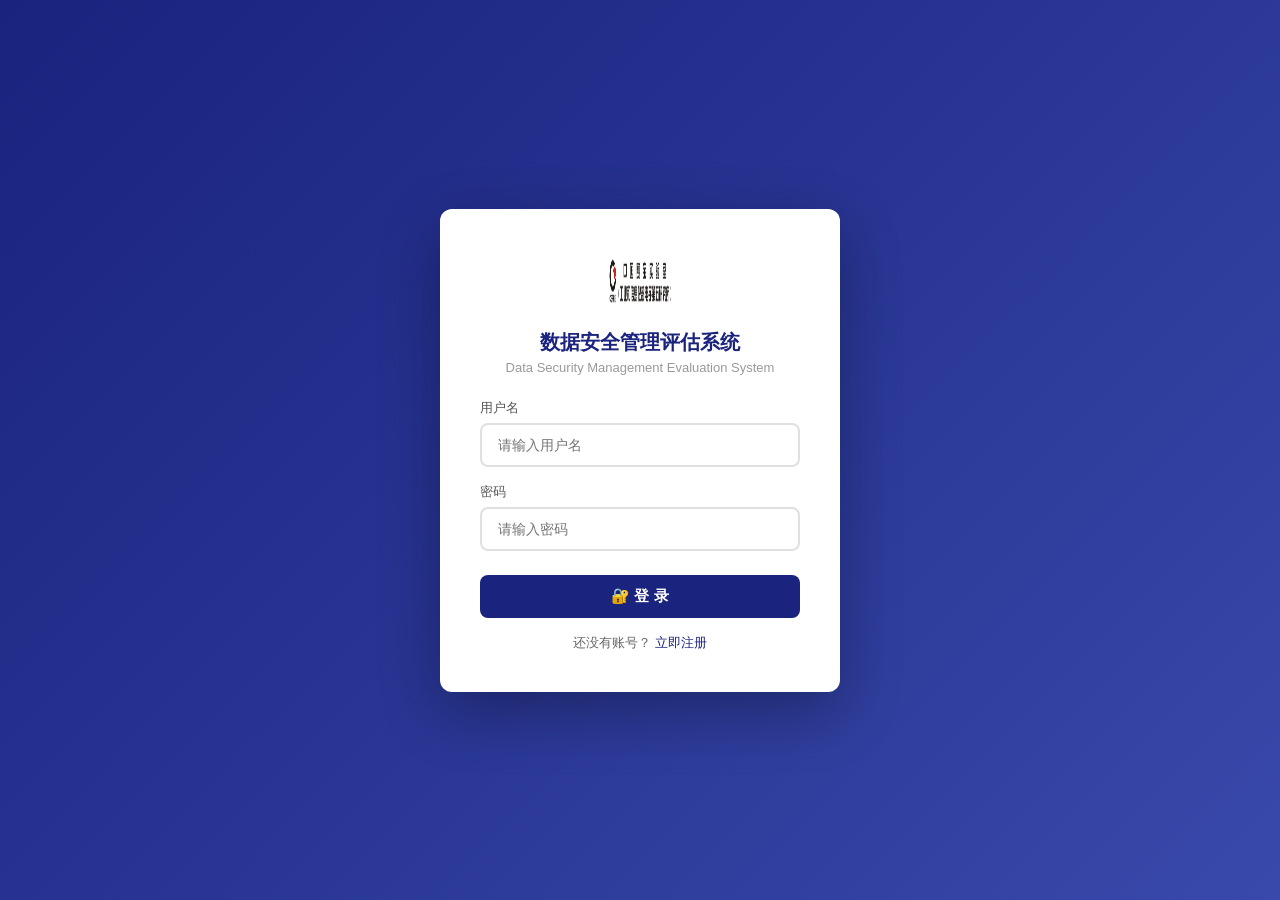
<file: index.html>
<!DOCTYPE html>
<html lang="zh-CN">
<head>
<meta charset="UTF-8">
<meta name="viewport" content="width=device-width, initial-scale=1.0">
<title>数据安全管理评估系统</title>
<script src="js/libs.js"></script>
<script src="js/template.js"></script>
<link rel="stylesheet" href="css/style.css">
</head>
<body>

<div class="header">
  <div style="display:flex;align-items:center;gap:12px;">
    <img src="assets/logo1-default.png" alt="Logo" style="height:48px;width:auto;" />
    <div>
      <h1>数据安全管理评估系统</h1>
      <div class="subtitle">Data Security Management Evaluation System</div>
    </div>
  </div>
  <div class="header-user" id="headerUser" style="display:none;">
    <div class="user-info">
      <div class="avatar" id="userAvatar">U</div>
      <div>
        <div id="userName" style="font-weight:600;">用户</div>
        <div class="role-tag" id="userRoleTag">一般评估人员</div>
      </div>
    </div>
    <button class="btn btn-primary" id="newProjectBtn" onclick="showCreateProjectModal()">+ 新建评估项目</button>
    <button class="btn btn-default btn-sm" style="background:rgba(255,255,255,0.15);color:white;border:1px solid rgba(255,255,255,0.3);" onclick="showChangePassword()">🔒 修改密码</button>
    <button class="btn btn-default btn-sm" id="userMgmtBtn" style="background:rgba(255,255,255,0.15);color:white;border:1px solid rgba(255,255,255,0.3);" onclick="showUserManagement()" title="系统管理员专用">👥 用户管理 <span style="background:#ff9800;color:white;padding:1px 6px;border-radius:8px;font-size:10px;margin-left:4px;">Admin</span></button>
    <button class="logout-btn" onclick="doLogout()">🚪 退出</button>
  </div>
</div>

<!-- Login Page -->
<div class="login-page" id="loginPage">
  <div class="login-box">
    <div class="login-logo">
      <img src="assets/logo1-default.png" alt="Logo">
      <h1>数据安全管理评估系统</h1>
      <p>Data Security Management Evaluation System</p>
    </div>
    <form class="login-form" onsubmit="handleLogin(event)">
      <div class="login-error" id="loginError"></div>
      <div class="form-group">
        <label>用户名</label>
        <input type="text" id="loginUsername" placeholder="请输入用户名" autocomplete="username">
      </div>
      <div class="form-group">
        <label>密码</label>
        <input type="password" id="loginPassword" placeholder="请输入密码" autocomplete="current-password">
      </div>
      <button type="submit" class="login-btn">🔐 登 录</button>
      <div class="login-footer">
        还没有账号？ <a onclick="showRegisterModal()">立即注册</a>
      </div>
    </form>
  </div>
</div>

<div class="container">
  <!-- Dashboard View -->
  <div id="dashboardView">
    <div class="stats-grid">
      <div class="stat-card">
        <div class="stat-value" id="statProjects">0</div>
        <div class="stat-label">评估项目数</div>
      </div>
      <div class="stat-card">
        <div class="stat-value stat-success" id="statCompleted">0</div>
        <div class="stat-label">已完成评估</div>
      </div>
      <div class="stat-card">
        <div class="stat-value stat-warn" id="statInProgress">0</div>
        <div class="stat-label">评估进行中</div>
      </div>
      <div class="stat-card">
        <div class="stat-value" id="statIndicators">477</div>
        <div class="stat-label">评估指标总数</div>
      </div>
    </div>

    <div class="card">
      <div class="card-header">
        <h3>📊 评估项目列表</h3>
        <div style="display:flex;gap:8px;">
          <button class="btn btn-default btn-sm" onclick="showReportImportModal()" title="导入《数据安全风险评估报告》PDF，识别单位/系统信息与测评指标记录">📄 导入报告</button>
          <button class="btn btn-default btn-sm" onclick="showCriteriaImportModal()" title="导入《数据安全评估评估准则》Excel，更新准则模板或创建评估项目">📥 导入准则Excel</button>
        </div>
      </div>
      <div class="card-body">
        <input type="text" class="search-box" id="searchBox" placeholder="🔍 搜索项目名称或评估对象..." oninput="renderProjectList()">
        <div id="batchToolbar" style="display:none;margin-bottom:12px;padding:10px 14px;background:#e8eaf6;border-radius:6px;border:1px solid #c5cae9;align-items:center;gap:10px;flex-wrap:wrap;">
          <span style="font-size:13px;color:#3949ab;font-weight:600;">已选中 <span id="selectedCount">0</span> 个项目</span>
          <button class="btn btn-sm" style="background:#3949ab;color:white;" onclick="batchDeleteProjects()">🗑 批量删除</button>
          <button class="btn btn-sm" style="background:#2e7d32;color:white;" onclick="batchExportExcel()">📥 批量导出Excel</button>
          <button class="btn btn-sm" style="background:#ed6c02;color:white;" onclick="batchExportJSON()">📦 批量备份JSON</button>
          <button class="btn btn-sm btn-default" onclick="clearSelection()">取消选择</button>
        </div>
        <div id="projectList"></div>
      </div>
    </div>
  </div>

  <!-- Project View -->
  <div id="projectView" style="display:none;">
    <div style="margin-bottom:16px;">
      <button class="back-btn" onclick="backToDashboard()">← 返回项目列表</button>
    </div>

    <!-- 区块导航：长页面快速定位（不改变原有内容） -->
    <div class="section-nav" id="projectSectionNav">
      <button class="section-nav-btn active" data-section="overviewCard" onclick="scrollToSection('overviewCard')">📋 项目信息</button>
      <button class="section-nav-btn" data-section="scoreCard" onclick="scrollToSection('scoreCard')">🏆 评分结果</button>
      <button class="section-nav-btn" data-section="riskCard" onclick="scrollToSection('riskCard')">⚠️ 风险源</button>
      <button class="section-nav-btn" data-section="chartCard" onclick="scrollToSection('chartCard')">📈 图表</button>
      <button class="section-nav-btn" data-section="treeCard" onclick="scrollToSection('treeCard')">📝 指标填写</button>
    </div>

    <div class="card" id="overviewCard" style="margin-bottom:20px;">
      <div class="card-header">
        <h3 id="projectTitle">项目详情</h3>
        <div>
          <button class="btn btn-default btn-sm" onclick="exportProjectToExcel()">📥 导出Excel</button>
          <button class="btn btn-danger btn-sm" onclick="deleteCurrentProject()" style="margin-left:8px;">🗑 删除项目</button>
        </div>
      </div>
      <div class="card-body" id="projectInfo"></div>
    </div>

    <div class="stats-grid" id="projectStats"></div>

    <div class="card" id="scoreCard" style="display:none;">
      <div class="card-header">
        <h3>🏆 评估评分结果</h3>
        <div>
          <button class="btn btn-primary btn-sm" onclick="generateFinalScore()">📊 生成评分</button>
          <button class="btn btn-default btn-sm" onclick="showReportModal()" style="margin-left:8px;">📋 导出报告</button>
        </div>
      </div>
      <div class="card-body" id="scoreResult"></div>
    </div>

    <div class="card" id="riskCard" style="display:none;">
      <div class="card-header">
        <h3>⚠️ 风险源分析</h3>
        <div>
          <button class="btn btn-primary btn-sm" onclick="showAddRiskModal()">+ 添加风险源</button>
          <button class="btn btn-default btn-sm" onclick="showRiskReference()" style="margin-left:8px;">📖 参考标准</button>
          <button class="btn btn-default btn-sm" onclick="exportRiskReport()" style="margin-left:8px;">📋 导出风险报告</button>
        </div>
      </div>
      <div class="card-body">
        <div id="riskSummary" style="margin-bottom:16px;"></div>
        <div id="riskMatrix" style="margin-bottom:16px;"></div>
        <div id="riskList"></div>
      </div>
    </div>

    <div class="card" id="chartCard">
      <div class="card-header">
        <h3>📈 评估进度可视化</h3>
      </div>
      <div class="card-body">
        <div class="chart-tabs">
          <div class="chart-tab active" onclick="switchChartType('bar')">📊 柱状图</div>
          <div class="chart-tab" onclick="switchChartType('radar')">🕸️ 雷达图</div>
          <div class="chart-tab" onclick="switchChartType('pie')">🥧 饼图</div>
        </div>
        <div id="chart"></div>
      </div>
    </div>

    <div class="card" id="treeCard">
      <div class="card-header">
        <h3>📝 评估指标填写</h3>
      </div>
      <div class="card-body">
        <div class="filter-bar" style="margin-bottom:16px;">
          <label>筛选:</label>
          <select id="filterL1" onchange="renderTree()">
            <option value="">全部一级指标</option>
          </select>
          <select id="filterResult" onchange="renderTree()">
            <option value="">全部判定结果</option>
            <option value="符合">✅ 符合</option>
            <option value="部分符合">⚠️ 部分符合</option>
            <option value="不符合">❌ 不符合</option>
            <option value="不适用">⛔ 不适用</option>
            <option value="未评估">未评估</option>
          </select>
          <select id="filterApplicable" onchange="renderTree()">
            <option value="">适用对象筛选</option>
            <option value="重要数据和核心数据处理者">重要数据和核心数据处理者</option>
            <option value="核心数据处理者">核心数据处理者</option>
            <option value="被评估对象使用云计算服务时">使用云计算服务</option>
            <option value="被评估对象是云计算服务提供者时">是云计算服务提供者</option>
            <option value="涉及政务部门">涉及政务部门</option>
            <option value="因合并、分立、解散、被宣告破产等原因向外转移数据，或承接其他数据处理者转移数据">合并/分立/解散等转移数据</option>
            <option value="因合并、分立、解散、被宣告破产等原因需要转移个人信息的">合并/分立/解散等转移个人信息</option>
            <option value="对于两个以上的个人信息处理者共同决定个人信息的处理目的和处理方式的">共同决定个人信息处理</option>
          </select>
          <input type="text" id="itemSearch" placeholder="搜索评估指引内容..." style="padding:7px 12px;border:1px solid #ddd;border-radius:4px;font-size:13px;width:250px;" oninput="scheduleRenderTree()">
        </div>
        <div id="treeContainer"></div>
      </div>
    </div>
  </div>
</div>

<!-- Create Project Modal -->
<div class="modal-overlay" id="createProjectModal" style="display:none;">
  <div class="modal" style="width:680px;">
    <div class="modal-header">
      <h3>创建评估项目</h3>
      <button class="modal-close" onclick="hideCreateProjectModal()">×</button>
    </div>
    <div class="modal-body">
      <!-- Word导入区域 -->
      <div style="margin-bottom:16px;padding:14px;background:linear-gradient(135deg,#e8f5e9,#e3f2fd);border-radius:8px;border:1px solid #a5d6a7;">
        <div style="display:flex;align-items:center;justify-content:space-between;">
          <div>
            <div style="font-weight:600;color:#2e7d32;font-size:14px;">📄 导入Word调研表</div>
            <div style="font-size:12px;color:#666;margin-top:2px;">上传《数据安全风险评估系统信息调研表》.docx，自动识别并填充项目信息</div>
          </div>
          <div style="display:flex;gap:8px;">
            <input type="file" id="wordFileInput" accept=".docx" style="display:none;" onchange="handleWordImport(this.files[0]); this.value='';">
            <button class="btn btn-success btn-sm" id="importWordBtn" onclick="triggerWordImport()">📤 选择Word文件</button>
            <button class="btn btn-default btn-sm" onclick="clearImportedWordData()">清除</button>
          </div>
        </div>
        <div id="wordImportPreview" style="display:none;margin-top:10px;"></div>
      </div>

      <div class="form-group">
        <label>项目名称 *</label>
        <input type="text" id="projectName" placeholder="例如：XX公司2024年度数据安全评估">
      </div>
      <div class="form-group">
        <label>评估对象 *</label>
        <input type="text" id="projectTarget" placeholder="例如：XX科技有限公司">
      </div>
      <div class="form-group">
        <label>评估人员</label>
        <input type="text" id="projectEvaluator" placeholder="评估人员姓名">
      </div>
      <div class="form-group">
        <label>评估日期</label>
        <input type="date" id="projectDate">
      </div>
      <div class="form-group">
        <label>项目描述</label>
        <textarea id="projectDesc" rows="3" placeholder="项目描述（可选）"></textarea>
      </div>
      <div class="form-group">
        <label>适用对象预设筛选</label>
        <select id="projectApplicable">
          <option value="">全部适用对象</option>
          <option value="重要数据和核心数据处理者">重要数据和核心数据处理者</option>
          <option value="核心数据处理者">核心数据处理者</option>
          <option value="被评估对象使用云计算服务时">使用云计算服务</option>
          <option value="被评估对象是云计算服务提供者时">是云计算服务提供者</option>
          <option value="涉及政务部门">涉及政务部门</option>
          <option value="因合并、分立、解散、被宣告破产等原因向外转移数据，或承接其他数据处理者转移数据">合并/分立/解散等转移数据</option>
          <option value="因合并、分立、解散、被宣告破产等原因需要转移个人信息的">合并/分立/解散等转移个人信息</option>
          <option value="对于两个以上的个人信息处理者共同决定个人信息的处理目的和处理方式的">共同决定个人信息处理</option>
        </select>
      </div>
    </div>
    <div class="modal-footer">
      <button class="btn btn-default" onclick="hideCreateProjectModal()">取消</button>
      <button class="btn btn-primary" onclick="createProject()">创建项目</button>
    </div>
  </div>
</div>

<!-- Criteria Import Modal -->
<div class="modal-overlay" id="criteriaImportModal" style="display:none;">
  <div class="modal" style="width:740px;max-height:92vh;">
    <div class="modal-header">
      <h3>📥 导入评估准则（Excel）</h3>
      <button class="modal-close" onclick="hideCriteriaImportModal()">×</button>
    </div>
    <div class="modal-body">
      <div style="padding:12px 14px;background:#e3f2fd;border-radius:8px;border:1px solid #90caf9;margin-bottom:16px;font-size:13px;color:#0d47a1;line-height:1.8;">
        支持导入《数据安全评估评估准则v1-20260525.xlsx》等准则文件（自动识别「一、数据安全管理 / 二、数据处理活动 / 三、数据安全技术 / 四、个人信息保护」四个维度工作表）。<br>
        <strong>① 更新评估准则模板</strong>：为评估指标补充「📍 评估位置」「🔧 评估实施」提示并修正「适用对象」标注（保存在本浏览器，可一键恢复内置准则）。<br>
        <strong>② 导入为评估项目</strong>：将文件中的评估记录与判定结果（基本符合→部分符合，含「不适用」）建成一个新项目。
      </div>

      <div style="display:flex;gap:10px;align-items:center;margin-bottom:14px;">
        <input type="file" id="criteriaFileInput" accept=".xlsx,.xls" style="display:none;" onchange="handleCriteriaFile(this.files[0]); this.value='';">
        <button class="btn btn-primary" onclick="document.getElementById('criteriaFileInput').click()">📂 选择准则Excel文件</button>
        <span id="criteriaFileName" style="font-size:13px;color:#666;"></span>
        <div style="margin-left:auto;font-size:12px;color:#888;">
          当前准则：<span id="criteriaStatusText">内置</span>
          <button class="btn btn-default btn-sm" id="criteriaRestoreBtn" style="display:none;margin-left:8px;" onclick="restoreBuiltinCriteria()">恢复内置</button>
        </div>
      </div>

      <div id="criteriaParseStatus" style="display:none;font-size:13px;color:#333;margin-bottom:12px;"></div>
      <div id="criteriaSummary" style="display:none;margin-bottom:14px;"></div>

      <div id="criteriaOptions" style="display:none;">
        <div style="font-weight:600;margin-bottom:8px;font-size:14px;">导入方式</div>
        <label style="display:flex;gap:8px;align-items:flex-start;padding:10px 12px;border:1px solid #e0e0e0;border-radius:8px;margin-bottom:8px;cursor:pointer;background:#fafafa;">
          <input type="checkbox" id="criteriaOptTemplate" checked style="margin-top:2px;">
          <span style="font-size:13px;line-height:1.7;">
            <strong>① 更新评估准则模板</strong><br>
            <span style="color:#666;">为评估指标详情页补充「📍 评估位置」「🔧 评估实施」提示，并按文件修正「适用对象」标注。后续新建的项目都将使用更新后的准则。</span>
          </span>
        </label>
        <label style="display:flex;gap:8px;align-items:flex-start;padding:10px 12px;border:1px solid #e0e0e0;border-radius:8px;margin-bottom:12px;cursor:pointer;background:#fafafa;">
          <input type="checkbox" id="criteriaOptProject" checked style="margin-top:2px;">
          <span style="font-size:13px;line-height:1.7;">
            <strong>② 导入为评估项目</strong><br>
            <span style="color:#666;">创建新项目，并填入文件中的评估记录与判定结果（基本符合归一化为「部分符合」，支持「不适用」）。</span>
          </span>
        </label>

        <div id="criteriaProjectFields" style="padding:12px;border:1px solid #e0e0e0;border-radius:8px;background:#fcfcfc;margin-bottom:8px;">
          <div class="form-group">
            <label>项目名称 *</label>
            <input type="text" id="criteriaProjectName" placeholder="例如：XX公司2025年度数据安全评估">
          </div>
          <div class="form-group">
            <label>评估对象 *</label>
            <input type="text" id="criteriaProjectTarget" placeholder="例如：XX科技有限公司">
          </div>
          <div style="display:grid;grid-template-columns:1fr 1fr;gap:0 12px;">
            <div class="form-group">
              <label>评估人员</label>
              <input type="text" id="criteriaProjectEvaluator">
            </div>
            <div class="form-group">
              <label>评估日期</label>
              <input type="date" id="criteriaProjectDate">
            </div>
          </div>
          <div class="form-group">
            <label>适用对象预设筛选</label>
            <select id="criteriaProjectApplicable">
              <option value="">全部适用对象</option>
              <option value="重要数据和核心数据处理者">重要数据和核心数据处理者</option>
              <option value="核心数据处理者">核心数据处理者</option>
              <option value="被评估对象使用云计算服务时">使用云计算服务</option>
              <option value="被评估对象是云计算服务提供者时">是云计算服务提供者</option>
              <option value="涉及政务部门">涉及政务部门</option>
              <option value="因合并、分立、解散、被宣告破产等原因向外转移数据，或承接其他数据处理者转移数据">合并/分立/解散等转移数据</option>
              <option value="因合并、分立、解散、被宣告破产等原因需要转移个人信息的">合并/分立/解散等转移个人信息</option>
              <option value="对于两个以上的个人信息处理者共同决定个人信息的处理目的和处理方式的">共同决定个人信息处理</option>
            </select>
          </div>
        </div>
      </div>
    </div>
    <div class="modal-footer">
      <button class="btn btn-default" onclick="hideCriteriaImportModal()">取消</button>
      <button class="btn btn-primary" id="criteriaImportConfirm" style="display:none;" onclick="confirmCriteriaImport()">✅ 确认导入</button>
    </div>
  </div>
</div>

<!-- Report Modal -->
<div class="modal-overlay" id="reportModal" style="display:none;">
  <div class="modal" style="width:1040px;max-width:96vw;max-height:94vh;">
    <div class="modal-header">
      <h3>📋 评估报告（测评结论 + 整改建议）</h3>
      <button class="modal-close" onclick="hideReportModal()">×</button>
    </div>
    <div class="modal-body">
      <div id="reportSummary"></div>
      <div style="font-weight:600;font-size:13px;color:#333;margin:6px 0 8px;">报告预览</div>
      <iframe id="reportPreviewFrame" title="报告预览"
              style="width:100%;height:52vh;border:1px solid #ddd;border-radius:8px;background:#fff;"></iframe>
    </div>
    <div class="modal-footer">
      <span style="font-size:12px;color:#888;">HTML 报告可在浏览器中直接打印或另存为 PDF</span>
      <button class="btn btn-default" onclick="hideReportModal()">关闭</button>
    </div>
  </div>
</div>

<!-- Report Import Modal -->
<div class="modal-overlay" id="reportImportModal" style="display:none;">
  <div class="modal" style="width:900px;max-width:96vw;max-height:94vh;">
    <div class="modal-header">
      <h3>📄 导入评估报告（PDF）</h3>
      <button class="modal-close" onclick="hideReportImportModal()">×</button>
    </div>
    <div class="modal-body">
      <div style="padding:12px 14px;background:#e8f5e9;border-radius:8px;border:1px solid #a5d6a7;margin-bottom:16px;font-size:13px;color:#1b5e20;line-height:1.8;">
        导入《数据安全风险评估报告》PDF，自动识别报告中的<b>单位名称、系统信息</b>与<b>测评指标记录</b>（评估项 / 评估记录 / 判定结果），
        生成可继续修改的评估项目。<br>
        测评项将作为<b>该项目的专属指标清单</b>（不影响系统内置的 477 项准则与其他项目）；报告中有、而系统没有对应字段的信息（如风险源描述、风险等级等）<b>不做导入</b>。
      </div>

      <div style="display:flex;gap:10px;align-items:center;margin-bottom:14px;">
        <input type="file" id="reportFileInput" accept=".pdf" style="display:none;"
               onchange="handleReportFile(this.files[0]); this.value='';">
        <button class="btn btn-primary" onclick="document.getElementById('reportFileInput').click()">📂 选择报告 PDF</button>
        <span id="reportFileName" style="font-size:13px;color:#666;"></span>
      </div>

      <div id="reportParseStatus" style="display:none;font-size:13px;color:#333;margin-bottom:12px;"></div>

      <div id="reportPreview" style="display:none;">
        <div id="reportPreviewInner"></div>
        <div style="margin-top:14px;padding:12px;border:1px solid #e0e0e0;border-radius:8px;background:#fcfcfc;">
          <div style="font-weight:600;font-size:14px;margin-bottom:8px;">项目信息（可修改后导入）</div>
          <div class="form-group">
            <label>项目名称 *</label>
            <input type="text" id="reportProjectName" placeholder="例如：XX系统数据安全风险评估">
          </div>
          <div class="form-group">
            <label>评估对象 *</label>
            <input type="text" id="reportProjectTarget" placeholder="被评估单位名称">
          </div>
          <div style="display:grid;grid-template-columns:1fr 1fr;gap:0 12px;">
            <div class="form-group">
              <label>评估人员</label>
              <input type="text" id="reportProjectEvaluator">
            </div>
            <div class="form-group">
              <label>评估日期</label>
              <input type="date" id="reportProjectDate">
            </div>
          </div>
          <div class="form-group">
            <label>项目描述</label>
            <textarea id="reportProjectDesc" rows="3" placeholder="被评估对象描述"></textarea>
          </div>
        </div>
      </div>
    </div>
    <div class="modal-footer">
      <span style="font-size:12px;color:#888;">仅支持 PDF 报告；首次解析需加载 PDF 组件</span>
      <div>
        <button class="btn btn-default" onclick="hideReportImportModal()">取消</button>
        <button class="btn btn-primary" id="reportImportConfirm" style="display:none;margin-left:8px;" onclick="confirmReportImport()">✅ 确认导入</button>
      </div>
    </div>
  </div>
</div>

<!-- Add Risk Source Modal -->
<div class="modal-overlay" id="riskModal" style="display:none;">
  <div class="modal" style="width:640px;">
    <div class="modal-header">
      <h3 id="riskModalTitle">添加风险源</h3>
      <button class="modal-close" onclick="hideRiskModal()">×</button>
    </div>
    <div class="modal-body">
      <div class="form-group">
        <label>风险源名称 *</label>
        <input type="text" id="riskName" placeholder="例如：核心数据未加密存储">
      </div>
      <div class="form-group">
        <label>风险源描述</label>
        <textarea id="riskDesc" rows="2" placeholder="描述风险源的具体情况、涉及的数据资产等"></textarea>
      </div>
      <div class="form-group">
        <label>影响对象</label>
        <select id="riskCategory">
          <option value="国家安全">国家安全</option>
          <option value="经济运行">经济运行</option>
          <option value="社会秩序">社会秩序</option>
          <option value="公共利益">公共利益</option>
          <option value="组织权益">组织权益</option>
          <option value="个人权益">个人权益</option>
        </select>
      </div>
      <div class="form-group">
        <label>风险危害程度</label>
        <select id="riskImpact" onchange="updateRiskLevelPreview()">
          <option value="">-- 请选择 --</option>
          <option value="很低">很低</option>
          <option value="低">低</option>
          <option value="中">中</option>
          <option value="高">高</option>
          <option value="很高">很高</option>
        </select>
        <div style="font-size:12px;color:#888;margin-top:4px;">参考：数据价值、数据重要性、风险源严重程度</div>
      </div>
      <div class="form-group">
        <label>风险发生可能性</label>
        <select id="riskProbability" onchange="updateRiskLevelPreview()">
          <option value="">-- 请选择 --</option>
          <option value="低">低 - 措施完备，很少发生</option>
          <option value="中">中 - 措施不足，可能发生</option>
          <option value="高">高 - 缺少措施，经常发生</option>
        </select>
        <div style="font-size:12px;color:#888;margin-top:4px;">参考：风险源发生频率、安全措施有效性、风险源关联性</div>
      </div>
      <div class="form-group">
        <label>自动计算的风险等级</label>
        <div id="riskLevelPreview" style="padding:10px 14px;background:#f5f5f5;border-radius:4px;font-size:14px;font-weight:600;color:#999;">
          请选择危害程度和可能性后自动计算
        </div>
      </div>
      <div class="form-group">
        <label>处置建议</label>
        <textarea id="riskSuggestion" rows="3" placeholder="针对该风险源的处置建议（可选）"></textarea>
      </div>
    </div>
    <div class="modal-footer">
      <button class="btn btn-default" onclick="hideRiskModal()">取消</button>
      <button class="btn btn-primary" onclick="saveRiskSource()">保存</button>
    </div>
  </div>
</div>

<!-- Risk Reference Modal -->
<div class="modal-overlay" id="riskRefModal" style="display:none;">
  <div class="modal" style="width:760px;max-height:90vh;">
    <div class="modal-header">
      <h3>📖 风险分析参考标准</h3>
      <button class="modal-close" onclick="document.getElementById('riskRefModal').style.display='none';">×</button>
    </div>
    <div class="modal-body" id="riskRefBody"></div>
  </div>
</div>

<!-- Item Assessment Modal -->
<div class="item-modal-overlay" id="itemModal">
  <div class="item-modal">
    <div class="item-modal-header">
      <h3 id="itemModalTitle">评估指标</h3>
      <button class="item-modal-close" onclick="closeItemModal()">×</button>
    </div>
    <div class="item-modal-body" id="itemModalBody"></div>
    <div class="item-modal-footer">
      <button class="nav-btn" id="prevItemBtn" onclick="navigateItem(-1)">← 上一个</button>
      <span class="nav-counter" id="itemNavCounter"></span>
      <div style="display:flex;gap:10px;align-items:center;">
        <span class="kbd-hint" title="1=符合 2=部分符合 3=不符合 4=不适用 / Ctrl+S 保存 / Alt+↓ 下一条未评估">⌨️ 1-4 判定 · Ctrl+S 保存 · Alt+↓ 未评估</span>
        <button class="nav-btn" id="nextItemBtn" onclick="navigateItem(1)">下一个 →</button>
        <button class="save-btn" onclick="saveAndCloseItem()">💾 保存并关闭</button>
      </div>
    </div>
  </div>
</div>

<!-- Register Modal -->
<div class="modal-overlay" id="registerModal" style="display:none;">
  <div class="modal" style="width:440px;">
    <div class="modal-header">
      <h3>📝 注册新账户</h3>
      <button class="modal-close" onclick="document.getElementById('registerModal').style.display='none';">×</button>
    </div>
    <div class="modal-body">
      <div class="form-group">
        <label>用户名 *</label>
        <input type="text" id="regUsername" placeholder="请设置登录用户名">
      </div>
      <div class="form-group">
        <label>姓名 *</label>
        <input type="text" id="regName" placeholder="真实姓名">
      </div>
      <div class="form-group">
        <label>密码 *</label>
        <input type="password" id="regPassword" placeholder="至少6位">
      </div>
      <div class="form-group">
        <label>确认密码 *</label>
        <input type="password" id="regConfirm" placeholder="再次输入密码">
      </div>
      <div class="form-group">
        <label>角色</label>
        <select id="regRole">
          <option value="evaluator">一般评估人员</option>
          <option value="leader">评估组长</option>
        </select>
        <div class="register-hint">评估组长可管理项目，评估人员仅可评估指标和管理风险</div>
      </div>
    </div>
    <div class="modal-footer">
      <button class="btn btn-default" onclick="document.getElementById('registerModal').style.display='none'">取消</button>
      <button class="btn btn-primary" onclick="handleRegister()">注册</button>
    </div>
  </div>
</div>

<!-- User Management Modal - replaced by full page view -->

<!-- Change Password Modal -->
<div class="modal-overlay" id="changePwdModal" style="display:none;">
  <div class="modal" style="width:420px;">
    <div class="modal-header">
      <h3>🔒 修改密码</h3>
      <button class="modal-close" onclick="document.getElementById('changePwdModal').style.display='none';">×</button>
    </div>
    <div class="modal-body">
      <div class="form-group">
        <label>原密码</label>
        <input type="password" id="oldPassword">
      </div>
      <div class="form-group">
        <label>新密码</label>
        <input type="password" id="newPassword">
      </div>
      <div class="form-group">
        <label>确认新密码</label>
        <input type="password" id="confirmPassword">
      </div>
    </div>
    <div class="modal-footer">
      <button class="btn btn-default" onclick="document.getElementById('changePwdModal').style.display='none'">取消</button>
      <button class="btn btn-primary" onclick="handleChangePassword()">确认修改</button>
    </div>
  </div>
</div>

<script src="js/auth.js"></script>
<script src="js/auth-ui.js"></script>
<script src="js/constants.js"></script>
<script src="js/state.js"></script>
<script src="js/utils.js"></script>
<script src="js/storage.js"></script>
<script src="js/stats.js"></script>
<script src="js/dashboard.js"></script>
<script src="js/project.js"></script>
<script src="js/report.js"></script>
<script src="js/risk.js"></script>
<script src="js/charts.js"></script>
<script src="js/excel.js"></script>
<script src="js/import-export.js"></script>
<script src="js/word-import.js"></script>
<script src="js/criteria-import.js"></script>
<script src="js/report-import.js"></script>
<script src="js/init.js"></script>

</body>
</html>
</file>
<file: css/style.css>
* { margin: 0; padding: 0; box-sizing: border-box; }
body { font-family: "Microsoft YaHei", "PingFang SC", sans-serif; background: #f0f2f5; color: #333; }
.header { background: linear-gradient(135deg, #1a237e 0%, #283593 100%); color: white; padding: 16px 32px; display: flex; justify-content: space-between; align-items: center; box-shadow: 0 2px 8px rgba(0,0,0,0.15); }
.header h1 { font-size: 20px; font-weight: 600; }
.header .subtitle { font-size: 13px; opacity: 0.85; margin-top: 2px; }
.container { max-width: 1400px; margin: 0 auto; padding: 24px; }
.btn { padding: 8px 16px; border: none; border-radius: 4px; cursor: pointer; font-size: 14px; transition: all 0.2s; display: inline-flex; align-items: center; gap: 6px; }
.btn-primary { background: #1a237e; color: white; }
.btn-primary:hover { background: #283593; }
.btn-success { background: #2e7d32; color: white; }
.btn-success:hover { background: #388e3c; }
.btn-danger { background: #c62828; color: white; }
.btn-danger:hover { background: #d32f2f; }
.btn-default { background: #e0e0e0; color: #333; }
.btn-default:hover { background: #bdbdbd; }
.btn-sm { padding: 4px 10px; font-size: 12px; }
.card { background: white; border-radius: 8px; box-shadow: 0 1px 3px rgba(0,0,0,0.1); margin-bottom: 16px; overflow: hidden; }
.card-header { padding: 16px 20px; border-bottom: 1px solid #eee; display: flex; justify-content: space-between; align-items: center; }
.card-header h3 { font-size: 16px; font-weight: 600; }
.card-body { padding: 20px; }
.stats-grid { display: grid; grid-template-columns: repeat(auto-fit, minmax(180px, 1fr)); gap: 16px; margin-bottom: 24px; }
.stat-card { background: white; border-radius: 8px; padding: 20px; box-shadow: 0 1px 3px rgba(0,0,0,0.1); text-align: center; }
.stat-card .stat-value { font-size: 32px; font-weight: 700; color: #1a237e; }
.stat-card .stat-label { font-size: 13px; color: #666; margin-top: 4px; }
.stat-card .stat-success { color: #2e7d32; }
.stat-card .stat-warn { color: #ed6c02; }
.stat-card .stat-danger { color: #c62828; }
table { width: 100%; border-collapse: collapse; }
th, td { padding: 10px 12px; text-align: left; border-bottom: 1px solid #eee; }
th { background: #f5f5f5; font-weight: 600; font-size: 13px; color: #555; }
td { font-size: 13px; }
tr:hover { background: #f9f9f9; }
.modal-overlay { position: fixed; top: 0; left: 0; right: 0; bottom: 0; background: rgba(0,0,0,0.5); display: flex; justify-content: center; align-items: center; z-index: 1000; }
.modal { background: white; border-radius: 8px; width: 520px; max-width: 90%; max-height: 90vh; overflow-y: auto; }
.modal-header { padding: 16px 20px; border-bottom: 1px solid #eee; display: flex; justify-content: space-between; align-items: center; }
.modal-header h3 { font-size: 16px; }
.modal-close { background: none; border: none; font-size: 20px; cursor: pointer; color: #999; }
.modal-body { padding: 20px; }
.modal-footer { padding: 16px 20px; border-top: 1px solid #eee; display: flex; justify-content: flex-end; gap: 8px; }
.form-group { margin-bottom: 16px; }
.form-group label { display: block; margin-bottom: 6px; font-size: 13px; font-weight: 500; color: #555; }
.form-group input, .form-group textarea, .form-group select { width: 100%; padding: 8px 12px; border: 1px solid #ddd; border-radius: 4px; font-size: 14px; font-family: inherit; }
.form-group input:focus, .form-group textarea:focus, .form-group select:focus { outline: none; border-color: #1a237e; box-shadow: 0 0 0 2px rgba(26,35,126,0.1); }
.progress-bar { background: #e0e0e0; border-radius: 10px; height: 8px; overflow: hidden; }
.progress-bar .fill { height: 100%; border-radius: 10px; transition: width 0.3s; }
.progress-fill-success { background: #2e7d32; }
.progress-fill-warn { background: #ed6c02; }
.progress-fill-danger { background: #c62828; }
.tree-l1 { background: linear-gradient(90deg, #e8eaf6, #f3e5f5); padding: 12px 16px; font-weight: 600; font-size: 15px; border-radius: 6px; margin-bottom: 8px; display: flex; justify-content: space-between; align-items: center; }
.tree-l2 { background: #f3e5f5; padding: 10px 14px; font-weight: 500; border-radius: 5px; margin: 8px 0 4px 24px; display: flex; justify-content: space-between; align-items: center; cursor: pointer; }
.tree-l3 { background: #e3f2fd; padding: 8px 12px; border-radius: 4px; margin: 4px 0 4px 48px; display: flex; justify-content: space-between; align-items: center; cursor: pointer; }
.tree-l3.active { background: #bbdefb; }
.tree-items { margin: 4px 0 12px 72px; }
.tree-item { padding: 10px 14px; background: #fafafa; border: 1px solid #e0e0e0; border-radius: 4px; margin-bottom: 8px; }
.tree-item .guidance { font-size: 13px; color: #333; line-height: 1.6; margin-bottom: 8px; }
.tree-item .applicable { font-size: 12px; color: #9c27b0; margin-bottom: 8px; padding: 4px 8px; background: #f8fbff; border-radius: 3px; display: inline-block; }
.tree-item .item-actions { display: flex; gap: 10px; align-items: center; flex-wrap: wrap; }
.tree-item select { padding: 5px 10px; border: 1px solid #ddd; border-radius: 4px; font-size: 13px; background: white; cursor: pointer; }
.tree-item textarea { width: 100%; min-height: 55px; resize: vertical; margin-top: 8px; padding: 8px; border: 1px solid #ddd; border-radius: 4px; font-size: 13px; font-family: inherit; }
.badge { display: inline-block; padding: 2px 8px; border-radius: 10px; font-size: 11px; font-weight: 500; margin-left: 4px; }
.badge-success { background: #e8f5e9; color: #2e7d32; }
.badge-warn { background: #fff3e0; color: #ed6c02; }
.badge-danger { background: #ffebee; color: #c62828; }
#chart { width: 100%; height: 380px; }
#chart.radar-chart { min-height: 420px; height: auto; }
.batch-btn { background: #e8eaf6; border: 1px solid #c5cae9; color: #3949ab; padding: 2px 8px; border-radius: 3px; font-size: 11px; cursor: pointer; margin-left: 4px; transition: all 0.15s; }
.batch-btn:hover { background: #c5cae9; }
.tree-l1 .btn { padding: 3px 8px; font-size: 11px; margin-left: 4px; }
.tree-l2 .btn { padding: 2px 6px; font-size: 11px; }
.tree-l3 .btn { padding: 1px 5px; font-size: 10px; }
.chart-tabs { display: flex; gap: 8px; margin-bottom: 12px; }
.chart-tab { padding: 6px 14px; border: 1px solid #ddd; border-radius: 4px; cursor: pointer; font-size: 13px; background: white; }
.chart-tab.active { background: #1a237e; color: white; border-color: #1a237e; }
.progress-ring { display: flex; justify-content: center; align-items: center; }
.stat-ring { text-align: center; }
.stat-ring svg { width: 80px; height: 80px; }
.stat-ring .ring-value { font-size: 20px; font-weight: 700; }
.stat-ring .ring-label { font-size: 12px; color: #666; margin-top: 4px; }
.filter-bar { display: flex; gap: 12px; margin-bottom: 0; flex-wrap: wrap; align-items: center; }
.filter-bar label { font-size: 13px; color: #666; }
.filter-bar select { padding: 7px 12px; border: 1px solid #ddd; border-radius: 4px; font-size: 13px; background: white; }
.search-box { width: 100%; padding: 10px 14px; border: 1px solid #ddd; border-radius: 6px; font-size: 14px; margin-bottom: 16px; }
.search-box:focus { outline: none; border-color: #1a237e; }
.empty-state { text-align: center; padding: 60px 20px; color: #999; }
.empty-state .icon { font-size: 48px; margin-bottom: 12px; }
.back-btn { background: none; border: none; cursor: pointer; color: #1a237e; font-size: 14px; margin-right: 16px; padding: 4px 8px; }
.back-btn:hover { text-decoration: underline; }
.result符合 { color: #2e7d32; font-weight: 600; }
.result不符合 { color: #c62828; font-weight: 600; }
.result部分符合 { color: #ed6c02; font-weight: 600; }

/* 浮框填写样式 - 树节点紧凑显示 */
.tree-item { padding: 8px 12px; background: white; border: 1px solid #e0e0e0; border-radius: 4px; margin-bottom: 6px; cursor: pointer; transition: all 0.15s; display: flex; justify-content: space-between; align-items: center; }
.tree-item:hover { background: #f5f5f5; border-color: #1a237e; box-shadow: 0 1px 4px rgba(26,35,126,0.1); }
.tree-item .item-title { font-size: 13px; color: #333; line-height: 1.5; flex: 1; }
.tree-item .item-title .item-num { color: #999; margin-right: 4px; }
.tree-item .item-status { flex-shrink: 0; margin-left: 10px; display: flex; align-items: center; gap: 6px; }
.tree-item .status-badge { padding: 3px 10px; border-radius: 12px; font-size: 12px; font-weight: 500; }
.tree-item .status-badge.pending { background: #f5f5f5; color: #999; }
.tree-item .status-badge.pass { background: #e8f5e9; color: #2e7d32; }
.tree-item .status-badge.partial { background: #fff3e0; color: #ed6c02; }
.tree-item .status-badge.fail { background: #ffebee; color: #c62828; }
.tree-item .status-badge.na { background: #eceff1; color: #607d8b; }
.tree-item .item-applicable-tag { font-size: 11px; color: #9c27b0; background: #f3e5f5; padding: 2px 6px; border-radius: 8px; }

/* 评估浮框模态 */
.item-modal-overlay { position: fixed; top: 0; left: 0; right: 0; bottom: 0; background: rgba(0,0,0,0.5); z-index: 1000; display: none; justify-content: center; align-items: center; }
.item-modal-overlay.active { display: flex; }
.item-modal { background: white; border-radius: 10px; width: 680px; max-width: 92%; max-height: 88vh; display: flex; flex-direction: column; box-shadow: 0 8px 32px rgba(0,0,0,0.2); animation: modalSlideIn 0.25s ease-out; }
@keyframes modalSlideIn { from { opacity: 0; transform: translateY(-20px); } to { opacity: 1; transform: translateY(0); } }
.item-modal-header { padding: 16px 24px; border-bottom: 1px solid #eee; display: flex; justify-content: space-between; align-items: center; background: linear-gradient(135deg, #1a237e, #283593); border-radius: 10px 10px 0 0; }
.item-modal-header h3 { color: white; font-size: 15px; font-weight: 600; }
.item-modal-close { background: none; border: none; color: white; font-size: 22px; cursor: pointer; opacity: 0.8; }
.item-modal-close:hover { opacity: 1; }
.item-modal-body { padding: 20px 24px; overflow-y: auto; flex: 1; }
.item-modal-footer { padding: 14px 24px; border-top: 1px solid #eee; display: flex; justify-content: space-between; align-items: center; background: #fafafa; border-radius: 0 0 10px 10px; }

/* 浮框内容区 */
.item-guidance-section { background: #f5f7ff; border: 1px solid #e8eaf6; border-radius: 8px; padding: 16px; margin-bottom: 16px; }
.item-guidance-section h4 { font-size: 13px; color: #1a237e; margin-bottom: 10px; display: flex; align-items: center; gap: 6px; }
.item-guidance-text { font-size: 14px; color: #333; line-height: 1.7; }
.item-info-section { background: #e0f7fa; border: 1px solid #b2ebf2; border-radius: 8px; padding: 14px 16px; margin-bottom: 16px; }
.item-info-section h4 { font-size: 13px; color: #006064; margin-bottom: 8px; display: flex; align-items: center; gap: 6px; }
.item-info-section.implement { background: #f1f8e9; border-color: #dcedc8; }
.item-info-section.implement h4 { color: #33691e; }
.item-info-text { font-size: 13px; color: #333; line-height: 1.7; white-space: pre-wrap; }
.item-meta-row { display: flex; gap: 16px; flex-wrap: wrap; margin-bottom: 12px; }
.item-meta-row .meta-chip { display: inline-flex; align-items: center; gap: 4px; padding: 4px 10px; background: #e8eaf6; color: #3949ab; border-radius: 12px; font-size: 12px; }
.item-meta-row .meta-chip.applicable { background: #f3e5f5; color: #7b1fa2; }
.item-hint-box { background: #fffde7; border-left: 3px solid #fbc02d; padding: 10px 14px; border-radius: 4px; font-size: 13px; color: #5d4037; margin-bottom: 16px; line-height: 1.6; }
.item-form-section { margin-bottom: 16px; }
.item-form-section label { display: block; font-size: 13px; font-weight: 600; color: #555; margin-bottom: 8px; }
.item-form-section select { width: 100%; padding: 10px 14px; border: 2px solid #e0e0e0; border-radius: 6px; font-size: 14px; background: white; cursor: pointer; }
.item-form-section select:focus { outline: none; border-color: #1a237e; box-shadow: 0 0 0 3px rgba(26,35,126,0.1); }
.item-form-section textarea { width: 100%; min-height: 140px; padding: 12px 14px; border: 2px solid #e0e0e0; border-radius: 6px; font-size: 14px; font-family: inherit; resize: vertical; line-height: 1.6; }
.item-form-section textarea:focus { outline: none; border-color: #1a237e; box-shadow: 0 0 0 3px rgba(26,35,126,0.1); }

/* 浮框导航按钮 */
.nav-btn { padding: 8px 16px; border: 1px solid #ddd; border-radius: 6px; background: white; cursor: pointer; font-size: 13px; display: inline-flex; align-items: center; gap: 6px; transition: all 0.15s; }
.nav-btn:hover:not(:disabled) { background: #f5f5f5; border-color: #1a237e; }
.nav-btn:disabled { opacity: 0.4; cursor: not-allowed; }
.nav-counter { font-size: 13px; color: #666; }
.save-btn { padding: 8px 24px; background: #1a237e; color: white; border: none; border-radius: 6px; cursor: pointer; font-size: 14px; font-weight: 500; display: inline-flex; align-items: center; gap: 6px; }
.save-btn:hover { background: #283593; }

/* 登录页面样式 */
.login-page { position: fixed; top: 0; left: 0; right: 0; bottom: 0; background: linear-gradient(135deg, #1a237e 0%, #283593 50%, #3949ab 100%); display: flex; justify-content: center; align-items: center; z-index: 9999; }
.login-box { background: white; border-radius: 12px; padding: 40px; width: 400px; box-shadow: 0 20px 60px rgba(0,0,0,0.3); animation: loginFadeIn 0.5s ease-out; }
@keyframes loginFadeIn { from { opacity: 0; transform: translateY(-30px); } to { opacity: 1; transform: translateY(0); } }
.login-logo { text-align: center; margin-bottom: 24px; }
.login-logo img { width: 64px; height: 64px; margin-bottom: 12px; }
.login-logo h1 { font-size: 20px; color: #1a237e; margin-bottom: 4px; }
.login-logo p { font-size: 13px; color: #999; }
.login-form .form-group { margin-bottom: 16px; }
.login-form input { width: 100%; padding: 12px 16px; border: 2px solid #e0e0e0; border-radius: 8px; font-size: 14px; transition: all 0.2s; }
.login-form input:focus { outline: none; border-color: #1a237e; box-shadow: 0 0 0 3px rgba(26,35,126,0.1); }
.login-error { background: #ffebee; color: #c62828; padding: 10px 14px; border-radius: 6px; font-size: 13px; margin-bottom: 12px; display: none; }
.login-error.show { display: block; }
.login-btn { width: 100%; padding: 12px; background: #1a237e; color: white; border: none; border-radius: 8px; font-size: 15px; cursor: pointer; font-weight: 600; transition: all 0.2s; margin-top: 8px; }
.login-btn:hover { background: #283593; transform: translateY(-1px); box-shadow: 0 4px 12px rgba(26,35,126,0.3); }
.login-footer { text-align: center; margin-top: 16px; font-size: 13px; color: #666; }
.login-footer a { color: #1a237e; cursor: pointer; text-decoration: none; font-weight: 500; }
.login-footer a:hover { text-decoration: underline; }

/* Header用户信息区 */
.header-user { display: flex; align-items: center; gap: 12px; color: white; font-size: 14px; }
.header-user .user-info { display: flex; align-items: center; gap: 8px; }
.header-user .avatar { width: 36px; height: 36px; border-radius: 50%; background: rgba(255,255,255,0.2); display: flex; align-items: center; justify-content: center; font-weight: 600; font-size: 14px; }
.header-user .role-tag { padding: 2px 8px; background: rgba(255,255,255,0.2); border-radius: 10px; font-size: 11px; }
.header-user .logout-btn { background: rgba(255,255,255,0.15); color: white; border: 1px solid rgba(255,255,255,0.3); padding: 6px 14px; border-radius: 6px; cursor: pointer; font-size: 13px; transition: all 0.2s; }
.header-user .logout-btn:hover { background: rgba(255,255,255,0.25); }

/* 用户管理面板 */
.user-mgmt-list { max-height: 400px; overflow-y: auto; }
.user-mgmt-item { display: flex; justify-content: space-between; align-items: center; padding: 12px 14px; border: 1px solid #e0e0e0; border-radius: 6px; margin-bottom: 8px; }
.user-mgmt-item .user-info-block { display: flex; flex-direction: column; gap: 4px; }
.user-mgmt-item .user-name { font-weight: 600; font-size: 14px; color: #333; }
.user-mgmt-item .user-meta { font-size: 12px; color: #888; }
.user-mgmt-item .user-actions { display: flex; gap: 6px; align-items: center; }
.user-mgmt-item select { padding: 4px 8px; border: 1px solid #ddd; border-radius: 4px; font-size: 12px; }
.role-admin { background: #c62828; color: white; padding: 2px 8px; border-radius: 10px; font-size: 11px; }
.role-leader { background: #ed6c02; color: white; padding: 2px 8px; border-radius: 10px; font-size: 11px; }
.role-evaluator { background: #1565c0; color: white; padding: 2px 8px; border-radius: 10px; font-size: 11px; }

/* 注册表单提示 */
.register-hint { font-size: 12px; color: #999; margin-top: -8px; margin-bottom: 12px; }

@media (max-width: 768px) {
    .item-modal { width: 95%; max-height: 95vh; }
    .tree-item { flex-wrap: wrap; gap: 6px; }
    .tree-item .item-status { width: 100%; }
    .login-box { padding: 28px 24px; width: 90%; max-width: 360px; }
    .header-user { flex-wrap: wrap; gap: 8px; }
}

@media (max-width: 768px) {
    .header { flex-direction: column; gap: 8px; text-align: center; }
    .stats-grid { grid-template-columns: repeat(2, 1fr); }
    .container { padding: 12px; }
    .tree-items { margin-left: 16px; }
    .tree-l2 { margin-left: 8px; }
    .tree-l3 { margin-left: 16px; }
}

/* 用户管理页面表格样式 */
.user-mgmt-table { width: 100%; border-collapse: collapse; font-size: 13px; }
.user-mgmt-table thead { background: #1a237e; color: white; }
.user-mgmt-table th { padding: 12px 14px; text-align: left; font-weight: 600; font-size: 13px; }
.user-mgmt-table td { padding: 12px 14px; border-bottom: 1px solid #eee; }
.user-mgmt-table tbody tr:hover { background: #f8f9ff; }
.user-mgmt-table tbody tr:nth-child(even) { background: #fafafa; }
.user-mgmt-table tbody tr:nth-child(even):hover { background: #f0f2ff; }
.user-mgmt-table td input[type="text"],
.user-mgmt-table td select {
    padding: 4px 8px; border: 1px solid #ddd; border-radius: 4px; font-size: 13px; width: 100%;
}
.user-mgmt-table td input[type="text"]:focus,
.user-mgmt-table td select:focus { outline: none; border-color: #1a237e; box-shadow: 0 0 0 2px rgba(26,35,126,0.1); }
.user-mgmt-table td input[disabled] { background: #f5f5f5; color: #999; }
.user-mgmt-table td .role-badge { padding: 2px 10px; border-radius: 10px; font-size: 11px; font-weight: 600; display: inline-block; }
.user-mgmt-table td .action-btns { display: flex; gap: 6px; }
.user-mgmt-table td .action-btns .btn { padding: 4px 10px; font-size: 12px; }

/* 内联编辑模式 */
.row-editing { background: #fffde7 !important; }
.user-mgmt-table td .edit-field { display: flex; gap: 6px; align-items: center; }

@media (max-width: 768px) {
    .user-mgmt-table { font-size: 12px; }
    .user-mgmt-table th, .user-mgmt-table td { padding: 8px; }
    .user-mgmt-table td .action-btns { flex-wrap: wrap; }
}

/* ============================================
   项目页区块导航（长页面快速定位）
   ============================================ */
.section-nav {
    position: sticky; top: 0; z-index: 60;
    display: flex; gap: 8px; flex-wrap: wrap;
    margin-bottom: 16px; padding: 8px;
    background: rgba(255, 255, 255, 0.96);
    border: 1px solid #e0e0e0; border-radius: 8px;
    box-shadow: 0 2px 8px rgba(0, 0, 0, 0.06);
}
.section-nav-btn {
    padding: 6px 12px; border: 1px solid transparent; background: #f5f7fa;
    border-radius: 6px; font-size: 13px; color: #555; cursor: pointer;
    font-family: inherit; transition: all 0.15s;
}
.section-nav-btn:hover { background: #e8eaf6; color: #1a237e; }
.section-nav-btn.active { background: #1a237e; color: #fff; }

/* 指标弹窗快捷键提示 */
.kbd-hint { font-size: 11px; color: #9e9e9e; margin-right: 6px; white-space: nowrap; }
@media (max-width: 768px) {
    .kbd-hint { display: none; }
    .section-nav { top: auto; position: static; }
}
</file>
